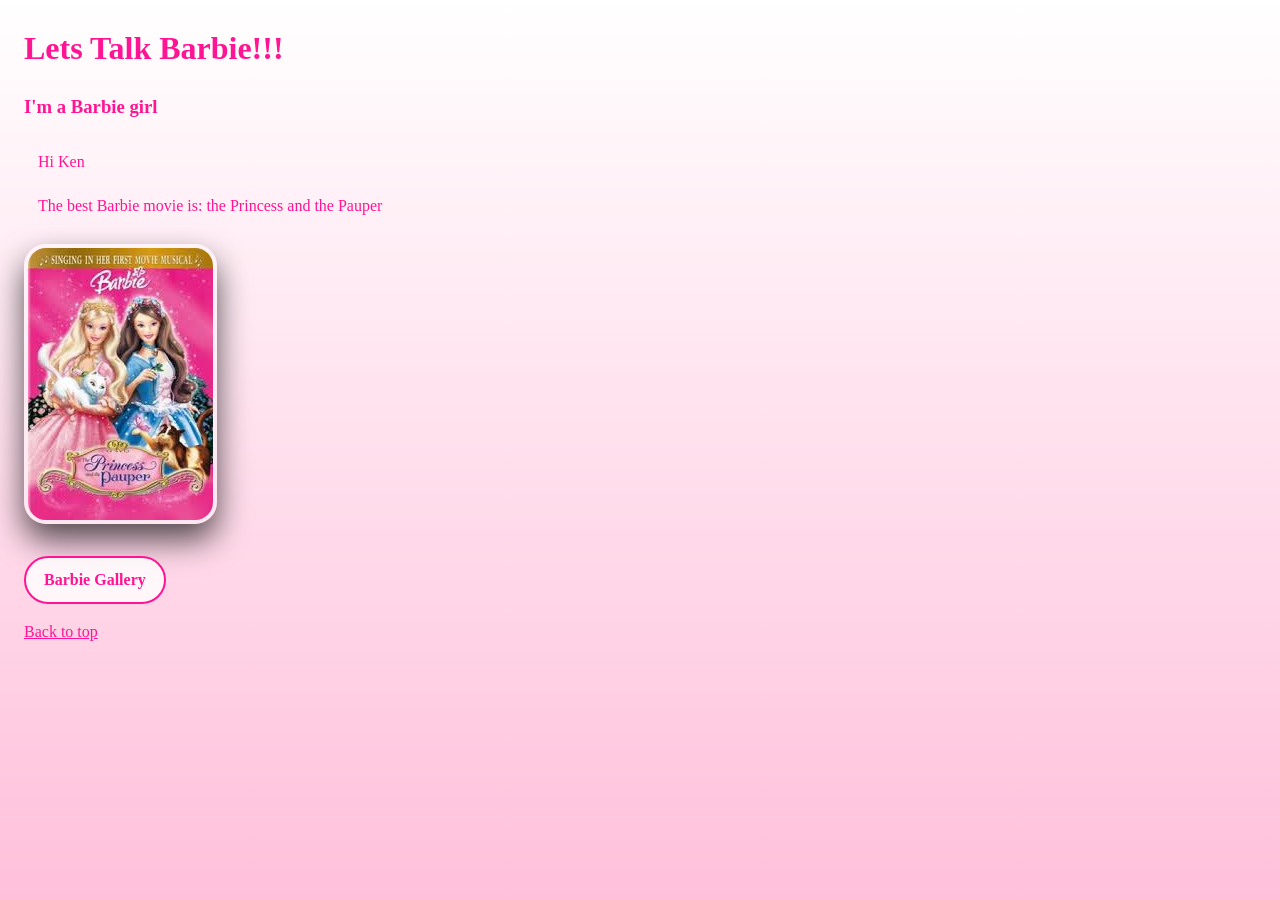
<file: index.html>
<html>
<head>
    <title>Lets Talk Barbie!!!</title>
    <style>
        body {
            background: linear-gradient(to bottom, #ffffff 0%, #ffc0db 100%);
            color: #ff1493;
            font-family: "Comic Sans MS", "Chalkboard SE", "Marker Felt", cursive;
            line-height: 1.5;
            margin: 0;
            padding: 24px;
        }

        
        a {
            color: #ff1493;
        }
        
        .gallery-button {
            display: inline-block;
            margin-top: 16px;
            padding: 10px 18px;
            border-radius: 999px;
            border: 2px solid #ff1493;
            text-decoration: none;
            font-weight: bold;
            background-color: #ffffffcc;
        }

        ul {
            list-style: none;
            padding: 0;
            margin: 16px 0;
            max-width: 520px;
        }

        li {
            padding: 10px 14px;
            border-radius: 12px;
            transition: background-color 0.2s ease, transform 0.2s ease;
        }

        li:hover {
            background-color: #ffd1e833;
            transform: translateX(4px);
        }

        img {
            display: inline-block;
            max-width: 100%;
            border-radius: 18px;
            border: 3px solid #ffffff33;
            box-shadow: 0 12px 24px #00000099;
        }

        .floating-image {
            border-radius: 22px;
            border: 4px solid #ffffff55;
            box-shadow: 0 16px 32px #000000aa;
        }
    </style>
</head>
<body>
        <h1 id="top">Lets Talk Barbie!!!</h1>
        <h3>I'm a Barbie girl</h3>
        <ul>
            <li>Hi Ken</li>
            <li>The best Barbie movie is: the Princess and the Pauper</li>
        </ul>
        <img class="floating-image" src="[data-uri]" alt="Barbie themed image">
        <p><a class="gallery-button" href="gallery.html">Barbie Gallery</a></p>
        <p><a href="#top">Back to top</a></p>
</body>
</html>
</file>
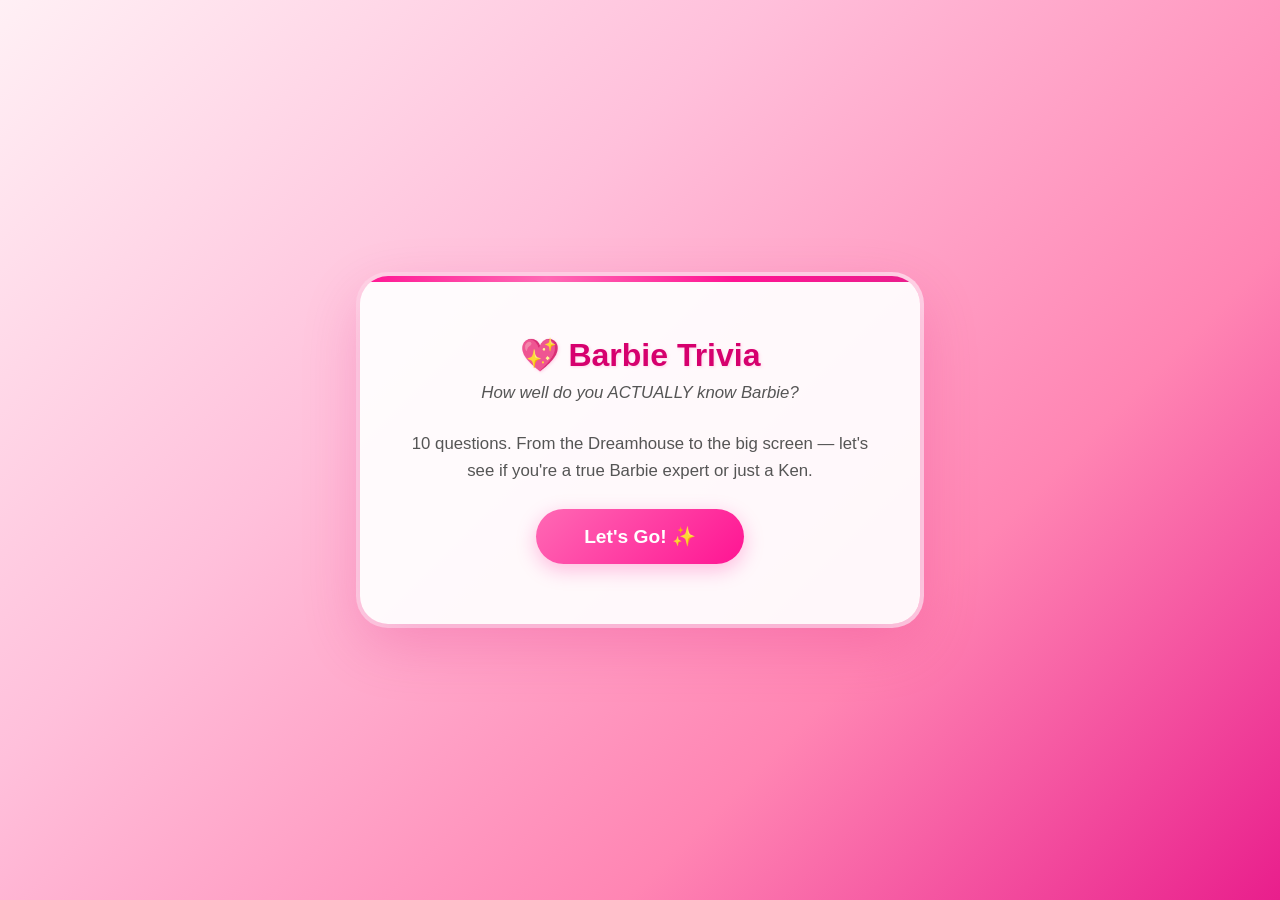
<file: barbie-trivia.html>
<!DOCTYPE html>
<html lang="en">
<head>
    <meta charset="UTF-8">
    <meta name="viewport" content="width=device-width, initial-scale=1.0">
    <title>Barbie Trivia Challenge 💖</title>
    <style>
        * { margin: 0; padding: 0; box-sizing: border-box; }

        body {
            font-family: 'Segoe UI', 'Helvetica Neue', Arial, sans-serif;
            min-height: 100vh;
            background: linear-gradient(135deg, #fff0f5 0%, #ffc0db 35%, #ff85b3 70%, #e91e8c 100%);
            display: flex;
            justify-content: center;
            align-items: center;
            padding: 20px;
        }

        .game-container {
            background: #ffffffee;
            border-radius: 28px;
            padding: 40px 36px;
            max-width: 560px;
            width: 100%;
            box-shadow: 0 20px 60px #d6006e33, 0 0 0 4px #ffd6e8;
            text-align: center;
            position: relative;
            overflow: hidden;
        }

        .game-container::before {
            content: '';
            position: absolute;
            top: 0; left: 0; right: 0;
            height: 6px;
            background: linear-gradient(90deg, #ff1493, #ff69b4, #ff1493, #e91e8c);
        }

        h1 {
            font-size: 2em;
            color: #d6006e;
            margin-bottom: 6px;
            text-shadow: 1px 1px 3px #ff69b440;
        }

        .subtitle {
            color: #f06292;
            font-size: 1em;
            margin-bottom: 24px;
            font-style: italic;
        }

        /* Progress Bar */
        .progress-bar-container {
            width: 100%;
            height: 10px;
            background: #ffd6e8;
            border-radius: 99px;
            margin-bottom: 24px;
            overflow: hidden;
        }

        .progress-bar-fill {
            height: 100%;
            background: linear-gradient(90deg, #ff69b4, #ff1493);
            border-radius: 99px;
            transition: width 0.5s ease;
        }

        .question-counter {
            font-size: 0.85em;
            color: #c2185b;
            margin-bottom: 8px;
            font-weight: 600;
        }

        .question-text {
            font-size: 1.25em;
            color: #333;
            margin-bottom: 24px;
            line-height: 1.5;
            font-weight: 500;
            min-height: 60px;
        }

        .answers-grid {
            display: grid;
            gap: 12px;
            margin-bottom: 20px;
        }

        .answer-btn {
            background: #fff5f9;
            border: 2px solid #ffd6e8;
            border-radius: 14px;
            padding: 14px 18px;
            font-size: 1em;
            color: #333;
            cursor: pointer;
            transition: all 0.25s ease;
            font-family: inherit;
            text-align: left;
        }

        .answer-btn:hover:not(:disabled) {
            background: #ffe4ef;
            border-color: #ff69b4;
            transform: translateY(-1px);
            box-shadow: 0 4px 12px #ff149322;
        }

        .answer-btn.correct {
            background: #d4edda;
            border-color: #28a745;
            color: #155724;
        }

        .answer-btn.wrong {
            background: #ffd6d6;
            border-color: #dc3545;
            color: #721c24;
        }

        .answer-btn:disabled {
            cursor: default;
            opacity: 0.85;
        }

        .feedback {
            font-size: 1em;
            margin: 12px 0 16px;
            min-height: 28px;
            font-weight: 600;
            transition: opacity 0.3s;
        }

        .feedback.correct-text { color: #28a745; }
        .feedback.wrong-text { color: #dc3545; }

        .next-btn {
            display: none;
            margin: 0 auto;
            padding: 12px 32px;
            border: none;
            border-radius: 999px;
            background: linear-gradient(135deg, #ff69b4, #ff1493);
            color: #fff;
            font-size: 1.05em;
            font-weight: 700;
            cursor: pointer;
            font-family: inherit;
            box-shadow: 0 4px 14px #ff149344;
            transition: transform 0.2s, box-shadow 0.2s;
        }

        .next-btn:hover {
            transform: translateY(-2px);
            box-shadow: 0 6px 20px #ff149366;
        }

        /* Score Screen */
        .score-screen { display: none; }

        .score-screen h2 {
            font-size: 1.8em;
            color: #d6006e;
            margin-bottom: 8px;
        }

        .score-big {
            font-size: 4em;
            font-weight: 800;
            color: #ff1493;
            margin: 12px 0;
            text-shadow: 2px 2px 8px #ff69b455;
        }

        .score-msg {
            font-size: 1.1em;
            color: #555;
            margin-bottom: 24px;
            line-height: 1.5;
        }

        .play-again-btn {
            padding: 14px 36px;
            border: none;
            border-radius: 999px;
            background: linear-gradient(135deg, #ff69b4, #ff1493);
            color: #fff;
            font-size: 1.1em;
            font-weight: 700;
            cursor: pointer;
            font-family: inherit;
            box-shadow: 0 4px 14px #ff149344;
            transition: transform 0.2s, box-shadow 0.2s;
            margin-bottom: 16px;
        }

        .play-again-btn:hover {
            transform: translateY(-2px);
            box-shadow: 0 6px 20px #ff149366;
        }

        .back-link {
            display: inline-block;
            margin-top: 12px;
            color: #ff1493;
            text-decoration: none;
            font-weight: 600;
            font-size: 0.95em;
        }

        .back-link:hover { text-decoration: underline; }

        /* Start Screen */
        .start-screen {
            padding: 20px 0;
        }

        .start-screen p {
            color: #555;
            font-size: 1.05em;
            margin-bottom: 24px;
            line-height: 1.6;
        }

        .start-btn {
            padding: 16px 48px;
            border: none;
            border-radius: 999px;
            background: linear-gradient(135deg, #ff69b4, #ff1493);
            color: #fff;
            font-size: 1.2em;
            font-weight: 700;
            cursor: pointer;
            font-family: inherit;
            box-shadow: 0 6px 20px #ff149344;
            transition: transform 0.2s, box-shadow 0.2s;
        }

        .start-btn:hover {
            transform: translateY(-3px);
            box-shadow: 0 8px 28px #ff149366;
        }

        /* Confetti animation */
        @keyframes fall {
            to { transform: translateY(100vh) rotate(720deg); opacity: 0; }
        }

        .confetti {
            position: fixed;
            top: -10px;
            width: 10px;
            height: 10px;
            border-radius: 2px;
            opacity: 0.9;
            pointer-events: none;
            animation: fall linear forwards;
        }
    </style>
</head>
<body>

<div class="game-container">

    <!-- START SCREEN -->
    <div class="start-screen" id="startScreen">
        <h1>💖 Barbie Trivia</h1>
        <p class="subtitle">How well do you ACTUALLY know Barbie?</p>
        <p>10 questions. From the Dreamhouse to the big screen — let's see if you're a true Barbie expert or just a Ken.</p>
        <button class="start-btn" onclick="startGame()">Let's Go! ✨</button>
    </div>

    <!-- QUIZ SCREEN -->
    <div id="quizScreen" style="display:none;">
        <h1>💖 Barbie Trivia</h1>
        <p class="subtitle">How well do you ACTUALLY know Barbie?</p>

        <div class="progress-bar-container">
            <div class="progress-bar-fill" id="progressBar" style="width: 0%"></div>
        </div>

        <div class="question-counter" id="questionCounter">Question 1 of 10</div>
        <div class="question-text" id="questionText"></div>
        <div class="answers-grid" id="answersGrid"></div>
        <div class="feedback" id="feedback"></div>
        <button class="next-btn" id="nextBtn" onclick="nextQuestion()">Next Question →</button>
    </div>

    <!-- SCORE SCREEN -->
    <div class="score-screen" id="scoreScreen">
        <h2>Results Are In!</h2>
        <div class="score-big" id="scoreBig"></div>
        <div class="score-msg" id="scoreMsg"></div>
        <button class="play-again-btn" onclick="startGame()">Play Again 💖</button>
        <br>
        <a class="back-link" href="scratch.html">← Back to Barbie Page</a>
    </div>

</div>

<script>
    const allQuestions = [
        {
            q: "What year was the first Barbie doll introduced?",
            answers: ["1955", "1959", "1962", "1965"],
            correct: 1
        },
        {
            q: "What is Barbie's full name?",
            answers: ["Barbara Millicent Roberts", "Barbara Anne Handler", "Barbara Marie Johnson", "Barbara Rose Carter"],
            correct: 0
        },
        {
            q: "Who directed the 2023 Barbie movie?",
            answers: ["Patty Jenkins", "Olivia Wilde", "Greta Gerwig", "Sofia Coppola"],
            correct: 2
        },
        {
            q: "What is the name of Barbie's little sister?",
            answers: ["Stacey", "Skipper", "Kelly", "Chelsea"],
            correct: 1
        },
        {
            q: "How much did the 2023 Barbie film gross worldwide?",
            answers: ["$800 million", "Over $1.4 billion", "$600 million", "$1 billion exactly"],
            correct: 1
        },
        {
            q: "What was Barbie's first ever career?",
            answers: ["Fashion Designer", "Astronaut", "Teen Fashion Model", "Nurse"],
            correct: 2
        },
        {
            q: "What color was the original Barbie's swimsuit?",
            answers: ["Pink", "Black and white striped", "Blue", "Red polka dot"],
            correct: 1
        },
        {
            q: "What is Ken's last name?",
            answers: ["Roberts", "Carson", "Davis", "Handler"],
            correct: 1
        },
        {
            q: "In what city was Barbie 'born' (created)?",
            answers: ["New York City", "Los Angeles", "Chicago", "El Segundo, California"],
            correct: 3
        },
        {
            q: "Which Barbie movie features the song 'Free' by Erika?",
            answers: ["Barbie: Fairytopia", "Barbie as The Princess and the Pauper", "Barbie: Swan Lake", "Barbie: The Pearl Princess"],
            correct: 1
        },
        {
            q: "What was the name of Ryan Gosling's Oscar-performed song?",
            answers: ["Barbie World", "I'm Just Ken", "What Was I Made For?", "Dance the Night"],
            correct: 1
        },
        {
            q: "How many careers has Barbie had (approximately)?",
            answers: ["Over 50", "Over 100", "Over 200", "Over 250"],
            correct: 2
        },
        {
            q: "What is Barbie's Dreamhouse address in Malibu?",
            answers: ["123 Barbie Lane", "1 Dream Drive", "There isn't an official one", "42 Dreamhouse Way"],
            correct: 2
        },
        {
            q: "Who is Barbie's best friend?",
            answers: ["Teresa", "Midge", "Nikki", "Christie"],
            correct: 1
        },
        {
            q: "Which actress played Barbie in the 2023 movie?",
            answers: ["Emma Stone", "Scarlett Johansson", "Margot Robbie", "Florence Pugh"],
            correct: 2
        }
    ];

    let questions = [];
    let current = 0;
    let score = 0;

    function shuffle(arr) {
        for (let i = arr.length - 1; i > 0; i--) {
            const j = Math.floor(Math.random() * (i + 1));
            [arr[i], arr[j]] = [arr[j], arr[i]];
        }
        return arr;
    }

    function startGame() {
        questions = shuffle([...allQuestions]).slice(0, 10);
        current = 0;
        score = 0;
        document.getElementById('startScreen').style.display = 'none';
        document.getElementById('scoreScreen').style.display = 'none';
        document.getElementById('quizScreen').style.display = 'block';
        loadQuestion();
    }

    function loadQuestion() {
        const q = questions[current];
        document.getElementById('questionCounter').textContent = `Question ${current + 1} of ${questions.length}`;
        document.getElementById('progressBar').style.width = `${((current) / questions.length) * 100}%`;
        document.getElementById('questionText').textContent = q.q;
        document.getElementById('feedback').textContent = '';
        document.getElementById('feedback').className = 'feedback';
        document.getElementById('nextBtn').style.display = 'none';

        const grid = document.getElementById('answersGrid');
        grid.innerHTML = '';

        q.answers.forEach((ans, i) => {
            const btn = document.createElement('button');
            btn.className = 'answer-btn';
            btn.textContent = ans;
            btn.onclick = () => selectAnswer(i);
            grid.appendChild(btn);
        });
    }

    function selectAnswer(index) {
        const q = questions[current];
        const btns = document.querySelectorAll('.answer-btn');
        const feedback = document.getElementById('feedback');

        btns.forEach(b => b.disabled = true);

        if (index === q.correct) {
            btns[index].classList.add('correct');
            feedback.textContent = '✅ Correct! You go, Barbie!';
            feedback.className = 'feedback correct-text';
            score++;
        } else {
            btns[index].classList.add('wrong');
            btns[q.correct].classList.add('correct');
            feedback.textContent = `❌ Nope! The answer was: ${q.answers[q.correct]}`;
            feedback.className = 'feedback wrong-text';
        }

        document.getElementById('nextBtn').style.display = 'inline-block';
        document.getElementById('nextBtn').textContent = current === questions.length - 1 ? 'See Results ✨' : 'Next Question →';
    }

    function nextQuestion() {
        current++;
        if (current >= questions.length) {
            showScore();
        } else {
            loadQuestion();
        }
    }

    function showScore() {
        document.getElementById('quizScreen').style.display = 'none';
        document.getElementById('scoreScreen').style.display = 'block';
        document.getElementById('scoreBig').textContent = `${score} / ${questions.length}`;

        const pct = score / questions.length;
        let msg = '';
        if (pct === 1) {
            msg = "💅 PERFECT SCORE! You ARE Barbie. Stereotypical Barbie, even.";
            launchConfetti();
        } else if (pct >= 0.8) {
            msg = "🌟 Amazing! You basically live in the Dreamhouse.";
            launchConfetti();
        } else if (pct >= 0.6) {
            msg = "👛 Not bad! You know your stuff — but there's room to grow.";
        } else if (pct >= 0.4) {
            msg = "🤷‍♀️ You might be more of a Ken, honestly.";
        } else {
            msg = "😬 Yikes... have you even SEEN a Barbie movie? Time to study up!";
        }
        document.getElementById('scoreMsg').textContent = msg;
    }

    function launchConfetti() {
        const colors = ['#ff1493', '#ff69b4', '#ffd700', '#ff85b3', '#e91e8c', '#fff', '#ffc0db'];
        for (let i = 0; i < 60; i++) {
            const el = document.createElement('div');
            el.className = 'confetti';
            el.style.left = Math.random() * 100 + 'vw';
            el.style.background = colors[Math.floor(Math.random() * colors.length)];
            el.style.width = (Math.random() * 8 + 6) + 'px';
            el.style.height = (Math.random() * 8 + 6) + 'px';
            el.style.animationDuration = (Math.random() * 2 + 2) + 's';
            el.style.animationDelay = (Math.random() * 1.5) + 's';
            document.body.appendChild(el);
            setTimeout(() => el.remove(), 5000);
        }
    }
</script>

</body>
</html>
</file>
